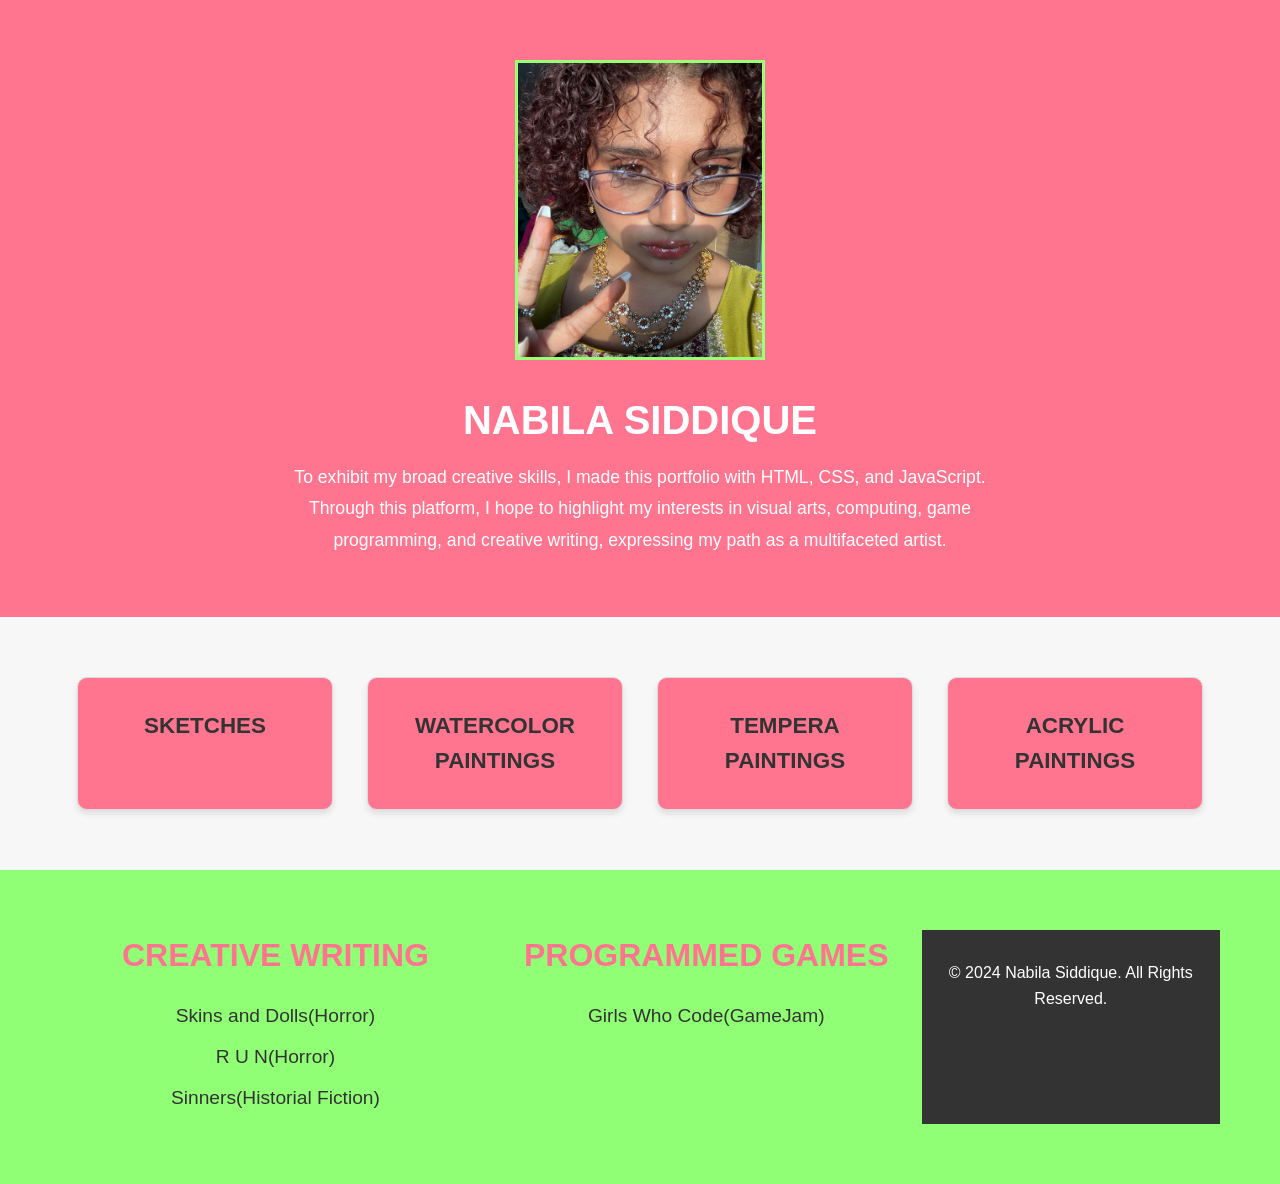
<file: webArt/index.html>
<!DOCTYPE html>
<html lang="en">
<head>
  <meta charset="UTF-8">
  <meta name="viewport" content="width=device-width, initial-scale=1.0">
  <title>My Art Portfolio</title>
  <link rel="stylesheet" href="styles.css">
</head>
<body>
  <!-- Header Section -->
  <header>
    <div class="profile-section">
      <img id="profile-image" src="IMG_8702 (1).jpg" alt="Profile Image">
      <h1>Nabila Siddique</h1>
      <p id="about-me">To exhibit my broad creative skills, I made this portfolio with HTML, CSS, and JavaScript. Through this platform, I hope to highlight my interests in visual arts, computing, game programming, and creative writing, expressing my path as a multifaceted artist.</p>
    </div>
  </header>

  <!-- Home Page Buttons for Categories -->
  <main class="home-categories">
  
    <div class="category" onclick="window.location.href='sketches.html'">
      <h2>Sketches</h2>
    </div>
    <div class="category" onclick="window.location.href='watercolor-paintings.html'">
      <h2>Watercolor Paintings</h2>
    </div>
    <div class="category" onclick="window.location.href='tempura-paintings.html'">
      <h2>Tempera Paintings</h2>
    </div>
  
  
    <div class="category" onclick="window.location.href='acrylic-paintings.html'">
      <h2>Acrylic Paintings</h2>
    </div>
  </main>
    

  <!-- Additional Sections for Creative Writing and Programmed Games -->
  <section class="additional-sections">
    <div class="section creative-writing">
      <h2>Creative Writing</h2>
      <ul>
        <li><a href="shortstories/Dolls.pdf" target="_blank">Skins and Dolls(Horror)</a></li>
        <li><a href="shortstories/run.pdf" target="_blank">R U N(Horror)</a></li>
        <li><a href="shortstories/Sinners.pdf" target="_blank">Sinners(Historial Fiction)</a></li>
      </ul>
    </div>

    <div class="section programmed-games">
      <h2>Programmed Games</h2>
      <ul>
        <li><a href="https://replit.com/@mistnyIIFUV/GAMEJAM-NABILA-Sfixed" target="_blank">Girls Who Code(GameJam)</a></li>

      </ul>
    </div>
    <footer>
      <p>&copy; 2024 Nabila Siddique. All Rights Reserved.</p>
    </footer>
    
  </section>

  <script src="script.js"></script>
</body>
</html>
</file>
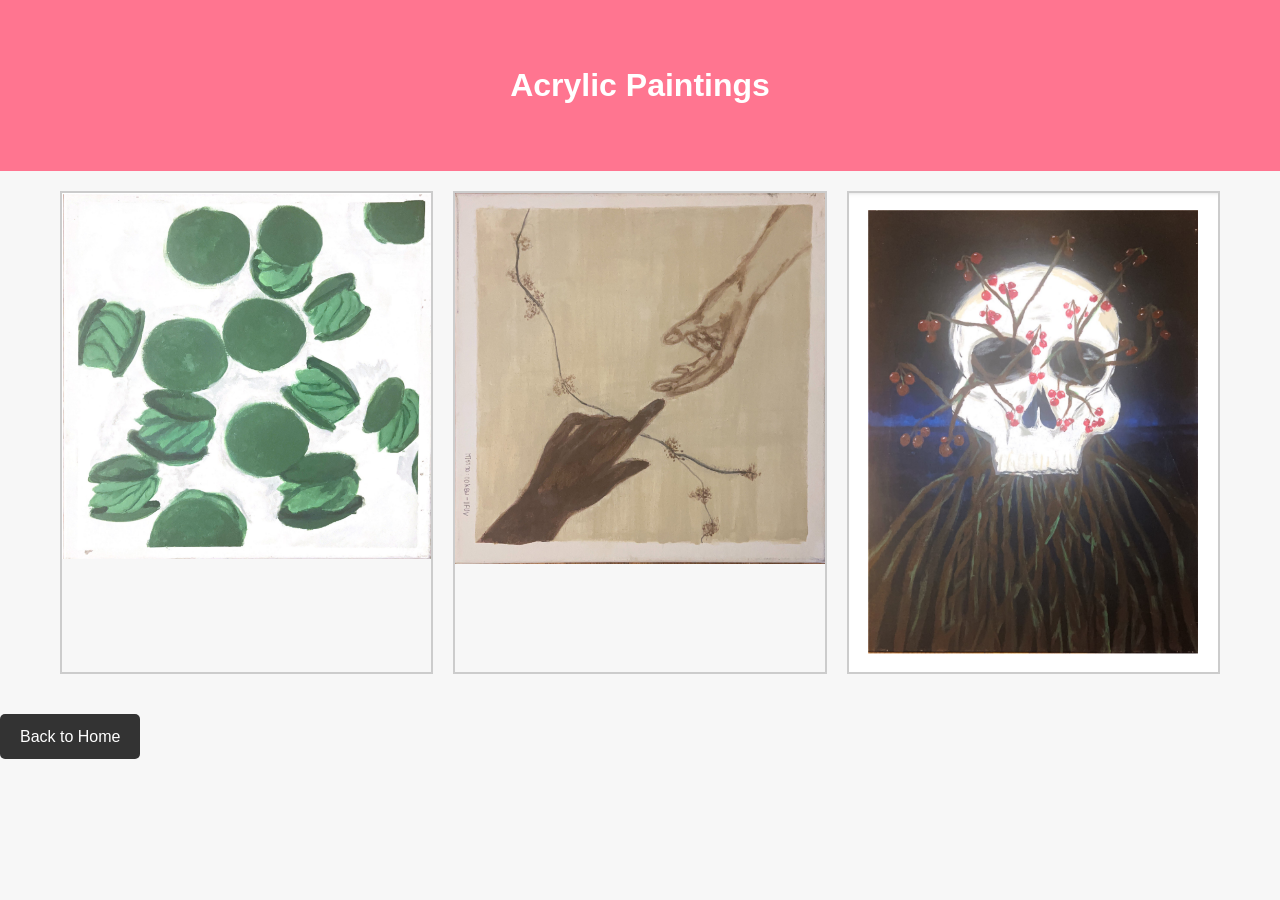
<file: webArt/acrylic-paintings.html>
<!DOCTYPE html>
<html lang="en">
<head>
  <meta charset="UTF-8">
  <meta name="viewport" content="width=device-width, initial-scale=1.0">
  <title>Acrylic Paintings</title>
  <link rel="stylesheet" href="styles.css">
</head>
<body>
  <header>
    <h1>Acrylic Paintings</h1>
  </header>

  <main class="gallery">
    <div class="image-box">
      <img src="acrylics/Screenshot 2024-09-27 015101.png" alt="Macaroons">
    </div>
    <div class="image-box">
      <img src="acrylics/Screenshot 2024-09-27 015109.png" alt="Hands Aligned">
    </div>
    <div class="image-box">
        <img src="acrylics/Screenshot 2024-09-27 020118.png" alt="Acrylic Painting 2">
      </div>
    <!-- Add more image boxes as needed -->
  </main>

  <a href="index.html" class="back-button">Back to Home</a>

  <script src="script.js"></script>
</body>
</html>
</file>
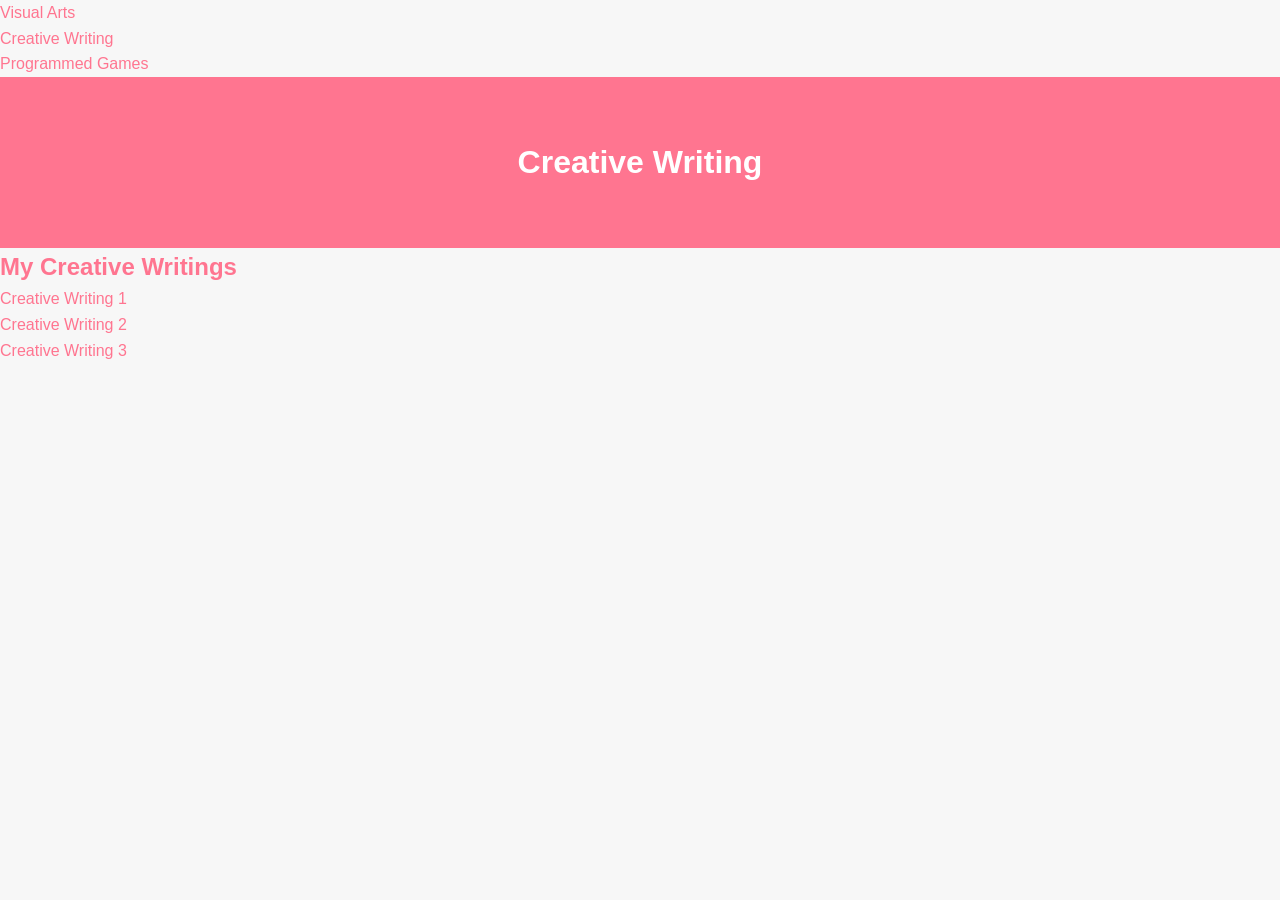
<file: webArt/creative-writing.html>
<!DOCTYPE html>
<html lang="en">
<head>
  <meta charset="UTF-8">
  <meta name="viewport" content="width=device-width, initial-scale=1.0">
  <title>Creative Writing</title>
  <link rel="stylesheet" href="styles.css">
</head>
<body>

  <!-- Navigation Bar -->
  <nav class="navbar">
    <ul>
      <li><a href="visual-arts.html">Visual Arts</a></li>
      <li><a href="creative-writing.html">Creative Writing</a></li>
      <li><a href="programmed-games.html">Programmed Games</a></li>
    </ul>
  </nav>

  <!-- Creative Writing Section -->
  <header>
    <h1>Creative Writing</h1>
  </header>

  <section class="creative-writing-section">
    <h2>My Creative Writings</h2>
    <ul>
      <li><a href="creative-writing1.pdf" target="_blank">Creative Writing 1</a></li>
      <li><a href="creative-writing2.pdf" target="_blank">Creative Writing 2</a></li>
      <li><a href="creative-writing3.pdf" target="_blank">Creative Writing 3</a></li>
    </ul>
  </section>

  <script src="script.js"></script>
</body>
</html>
</file>
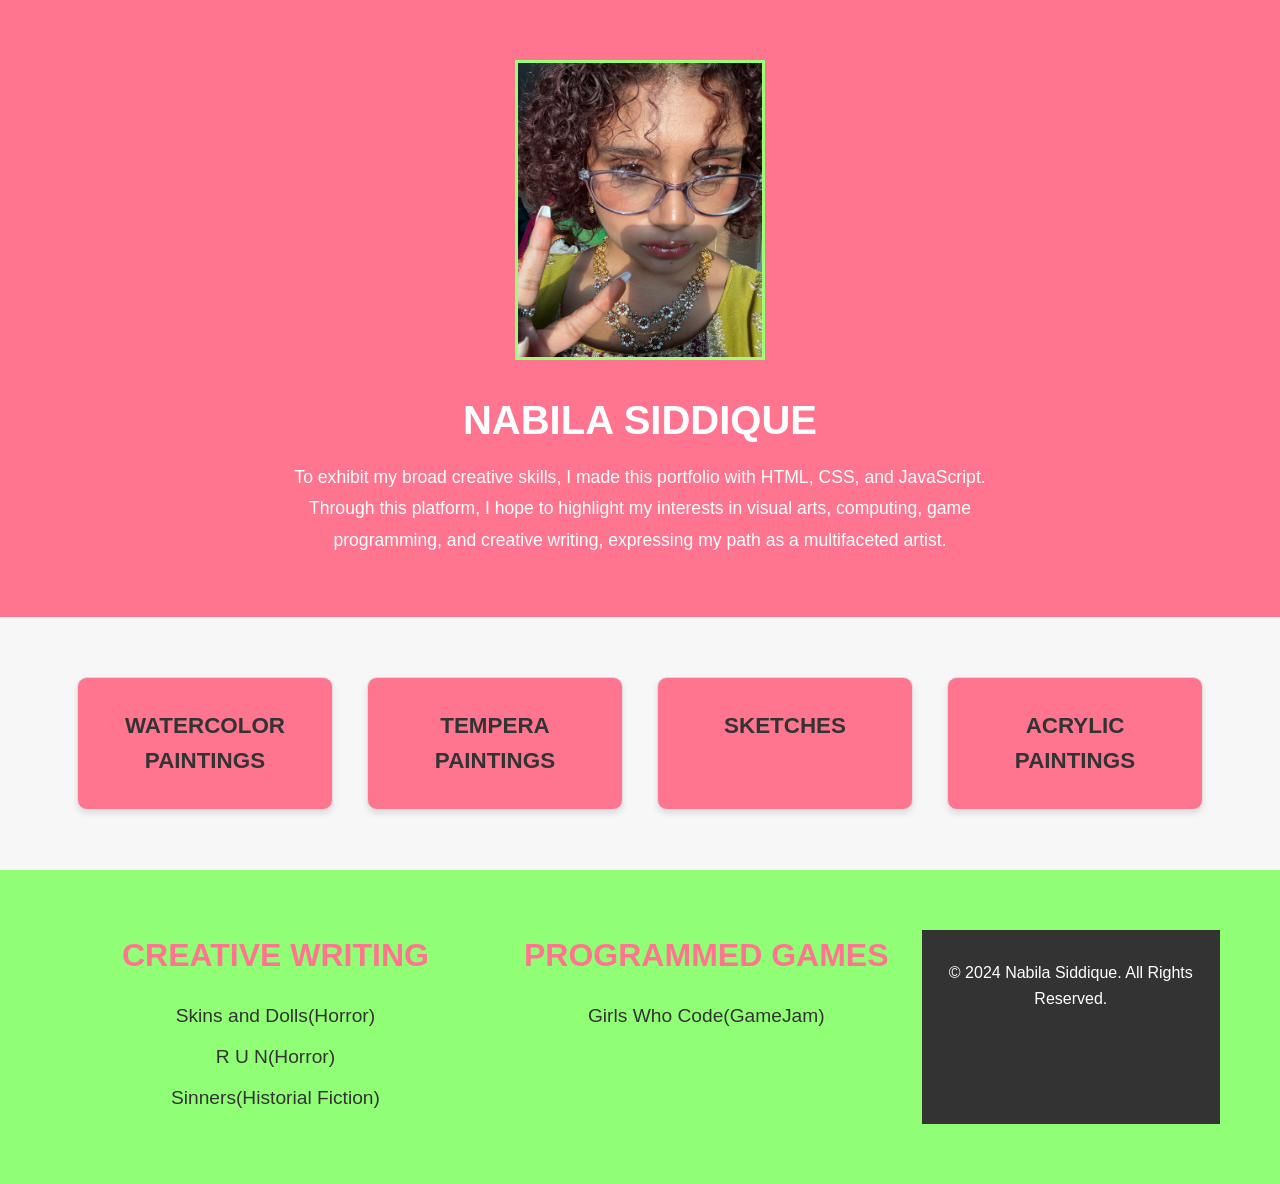
<file: webArt/nabilaSiddiquePortfolio.html>
<!DOCTYPE html>
<html lang="en">
<head>
  <meta charset="UTF-8">
  <meta name="viewport" content="width=device-width, initial-scale=1.0">
  <title>My Art Portfolio</title>
  <link rel="stylesheet" href="styles.css">
</head>
<body>
  <!-- Header Section -->
  <header>
    <div class="profile-section">
      <img id="profile-image" src="IMG_8702 (1).jpg" alt="Profile Image">
      <h1>Nabila Siddique</h1>
      <p id="about-me">To exhibit my broad creative skills, I made this portfolio with HTML, CSS, and JavaScript. Through this platform, I hope to highlight my interests in visual arts, computing, game programming, and creative writing, expressing my path as a multifaceted artist.</p>
    </div>
  </header>

  <!-- Home Page Buttons for Categories -->
  <main class="home-categories">
  <div class="category" onclick="window.location.href='watercolor-paintings.html'">
      <h2>Watercolor Paintings</h2>
    </div>
  <div class="category" onclick="window.location.href='tempura-paintings.html'">
      <h2>Tempera Paintings</h2>
    </div>
  <div class="category" onclick="window.location.href='sketches.html'">
      <h2>Sketches</h2>
    </div>
  
    <div class="category" onclick="window.location.href='acrylic-paintings.html'">
      <h2>Acrylic Paintings</h2>
    </div>
  </main>
    

  <!-- Additional Sections for Creative Writing and Programmed Games -->
  <section class="additional-sections">
    <div class="section creative-writing">
      <h2>Creative Writing</h2>
      <ul>
        <li><a href="shortstories/Dolls.pdf" target="_blank">Skins and Dolls(Horror)</a></li>
        <li><a href="shortstories/run.pdf" target="_blank">R U N(Horror)</a></li>
        <li><a href="shortstories/Sinners.pdf" target="_blank">Sinners(Historial Fiction)</a></li>
      </ul>
    </div>

    <div class="section programmed-games">
      <h2>Programmed Games</h2>
      <ul>
        <li><a href="https://replit.com/@mistnyIIFUV/GAMEJAM-NABILA-Sfixed" target="_blank">Girls Who Code(GameJam)</a></li>

      </ul>
    </div>
    <footer>
      <p>&copy; 2024 Nabila Siddique. All Rights Reserved.</p>
    </footer>
    
  </section>

  <script src="script.js"></script>
</body>
</html>
</file>
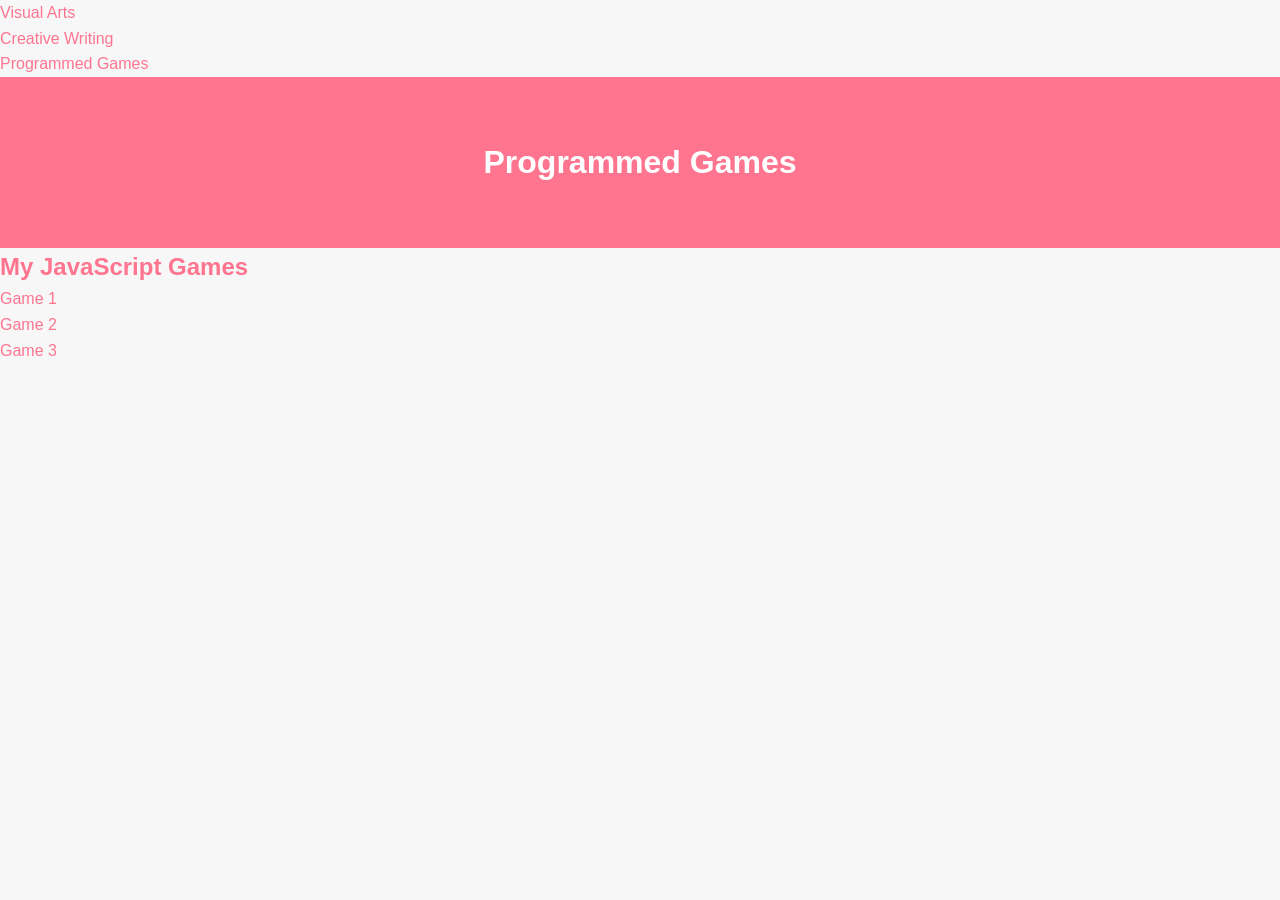
<file: webArt/programmed-games.html>
<!DOCTYPE html>
<html lang="en">
<head>
  <meta charset="UTF-8">
  <meta name="viewport" content="width=device-width, initial-scale=1.0">
  <title>Programmed Games</title>
  <link rel="stylesheet" href="styles.css">
</head>
<body>

  <!-- Navigation Bar -->
  <nav class="navbar">
    <ul>
      <li><a href="visual-arts.html">Visual Arts</a></li>
      <li><a href="creative-writing.html">Creative Writing</a></li>
      <li><a href="programmed-games.html">Programmed Games</a></li>
    </ul>
  </nav>

  <!-- Programmed Games Section -->
  <header>
    <h1>Programmed Games</h1>
  </header>

  <section class="programmed-games-section">
    <h2>My JavaScript Games</h2>
    <ul>
      <li><a href="game1.html" target="_blank">Game 1</a></li>
      <li><a href="game2.html" target="_blank">Game 2</a></li>
      <li><a href="game3.html" target="_blank">Game 3</a></li>
    </ul>
  </section>

  <script src="script.js"></script>
</body>
</html>
</file>
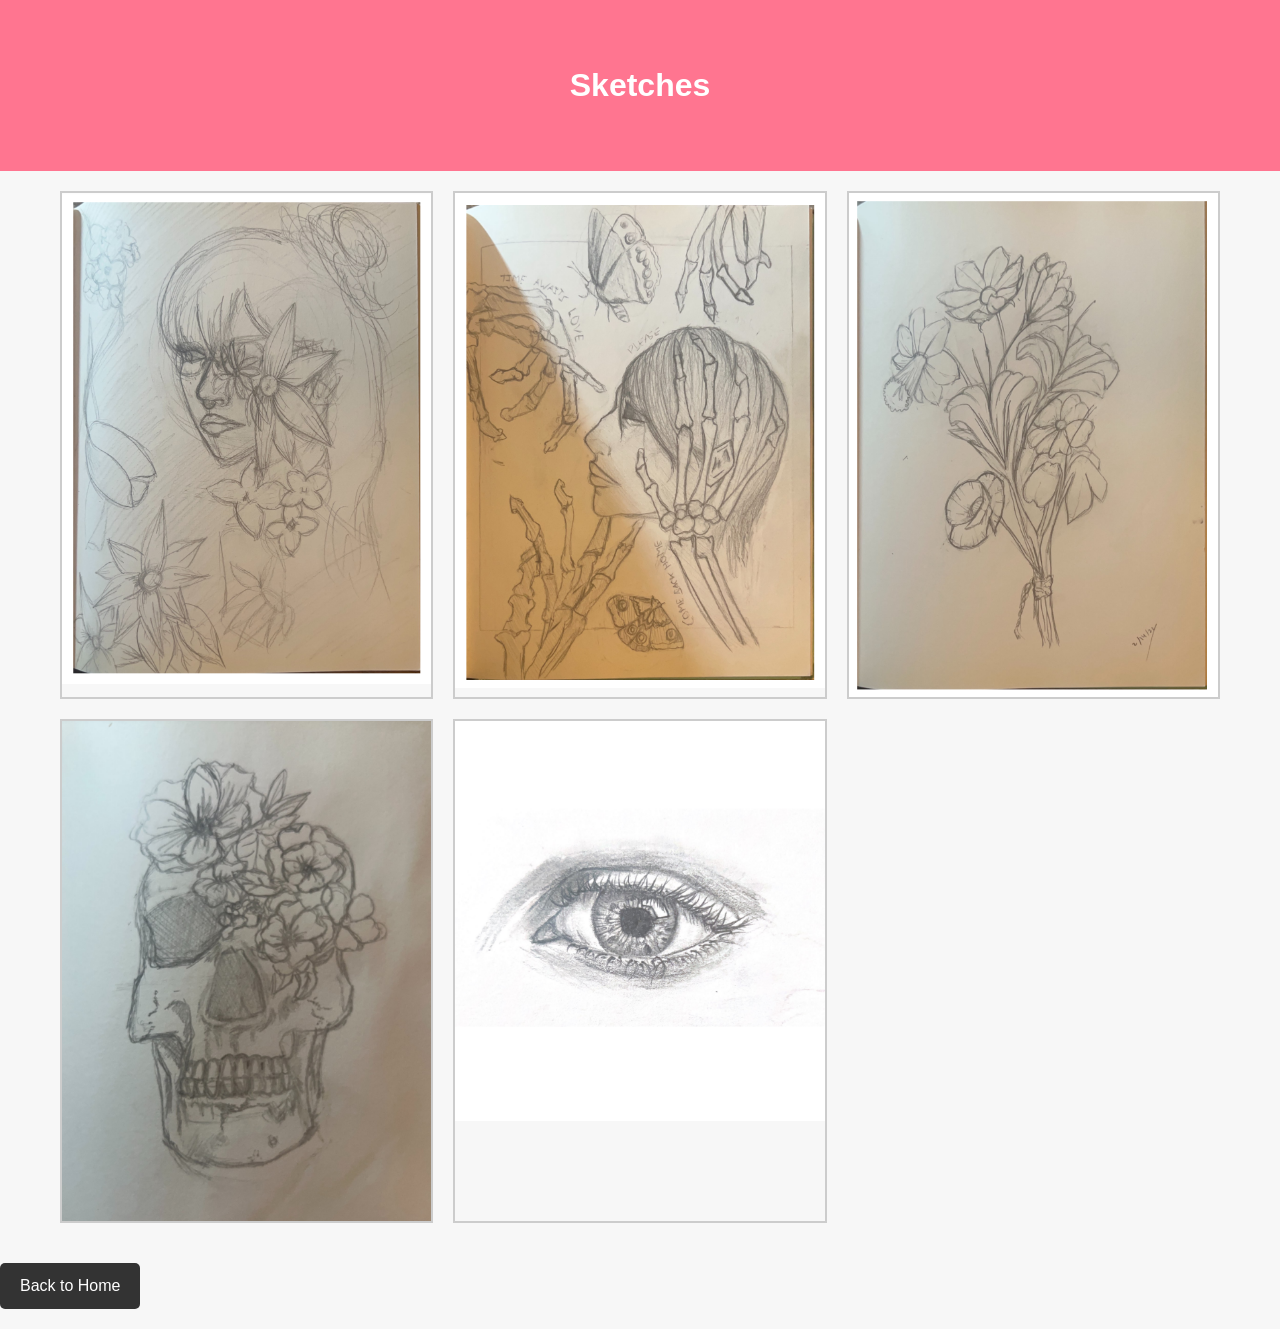
<file: webArt/sketches.html>
<!DOCTYPE html>
<html lang="en">
<head>
  <meta charset="UTF-8">
  <meta name="viewport" content="width=device-width, initial-scale=1.0">
  <title>Acrylic Paintings</title>
  <link rel="stylesheet" href="styles.css">
</head>
<body>
  <header>
    <h1>Sketches</h1>
  </header>

  <main class="gallery">
    <div class="image-box">
      <img src="sketches/Screenshot 2024-09-27 020655.png" alt="Macaroons">
    </div>
    <div class="image-box">
      <img src="sketches/Screenshot 2024-09-27 020702.png" alt="Hands Aligned">
    </div>
    <div class="image-box">
        <img src="sketches/Screenshot 2024-09-27 020709.png" alt="Acrylic Painting 2">
      </div>
      <div class="image-box">
        <img src="sketches/Screenshot 2024-09-27 020719.png" alt="Hands Aligned">
      </div>
      <div class="image-box">
          <img src="sketches/Screenshot 2024-09-27 020725.png" alt="Acrylic Painting 2">
        </div>
  </main>

  <a href="index.html" class="back-button">Back to Home</a>

  <script src="script.js"></script>
</body>
</html>
</file>
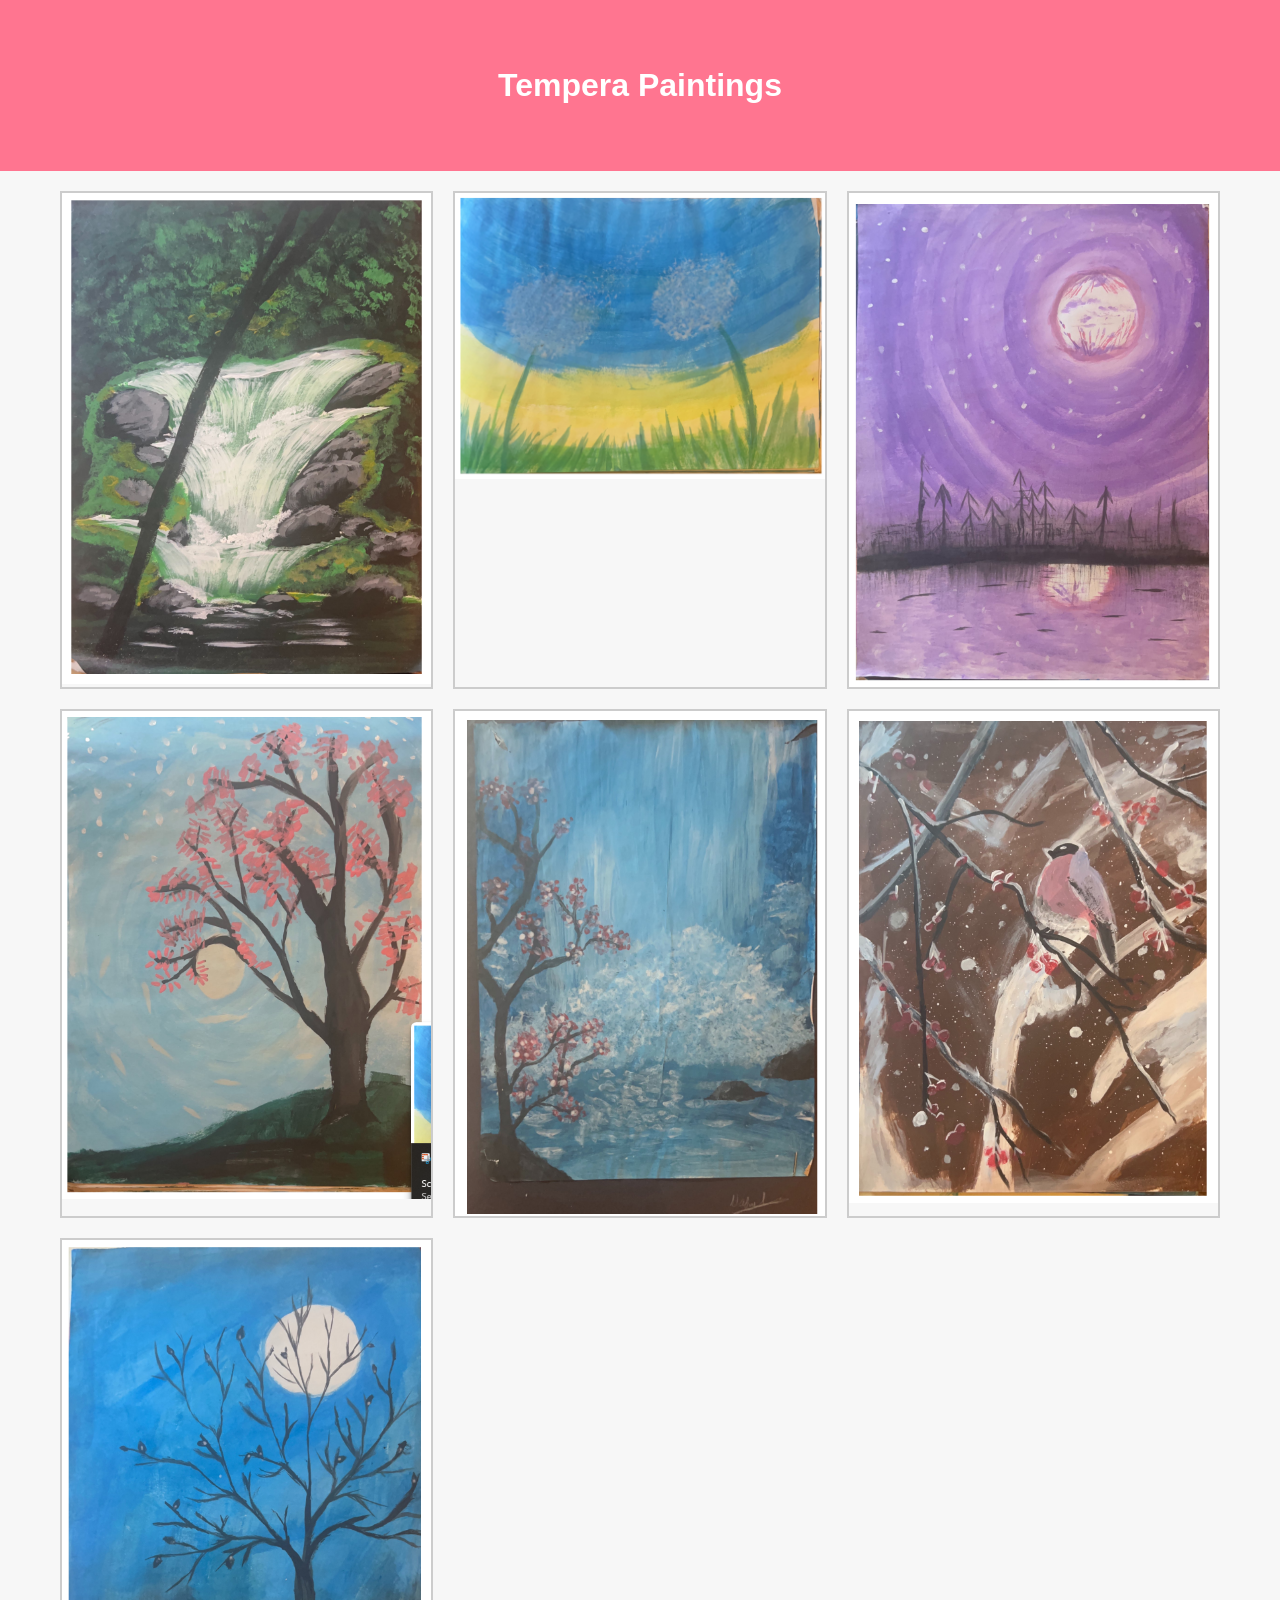
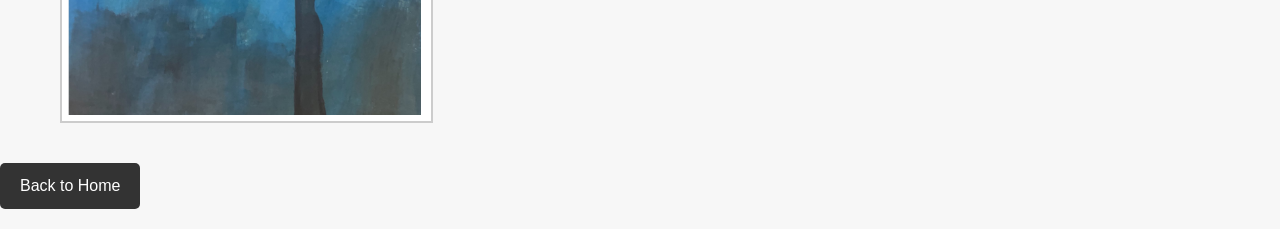
<file: webArt/tempura-paintings.html>
<!DOCTYPE html>
<html lang="en">
<head>
  <meta charset="UTF-8">
  <meta name="viewport" content="width=device-width, initial-scale=1.0">
  <title>Acrylic Paintings</title>
  <link rel="stylesheet" href="styles.css">
</head>
<body>
  <header>
    <h1>Tempera Paintings</h1>
  </header>

  <main class="gallery">
    <div class="image-box">
        <img src="tempera/Screenshot 2024-09-27 020515.png" alt="Acrylic Painting 1">
      </div>
    <div class="image-box">
      <img src="tempera/Screenshot 2024-09-27 020434.png" alt="Acrylic Painting 1">
    </div>
    <div class="image-box">
      <img src="tempera/Screenshot 2024-09-27 020508.png" alt="Acrylic Painting 2">
    </div>
    <div class="image-box">
      <img src="tempera/Screenshot 2024-09-27 020447.png" alt="Acrylic Painting 2">
    </div>

    <div class="image-box">
        <img src="tempera/Screenshot 2024-09-27 020456.png" alt="Acrylic Painting 1">
      </div>
      
      
      <div class="image-box">
        <img src="tempera/Screenshot 2024-09-27 020523.png" alt="Acrylic Painting 2">
      </div>
      <div class="image-box">
          <img src="tempera/Screenshot 2024-09-27 020532.png" alt="Acrylic Painting 1">
        </div>
  </main>

  <a href="index.html" class="back-button">Back to Home</a>

  <script src="script.js"></script>
</body>
</html>
</file>
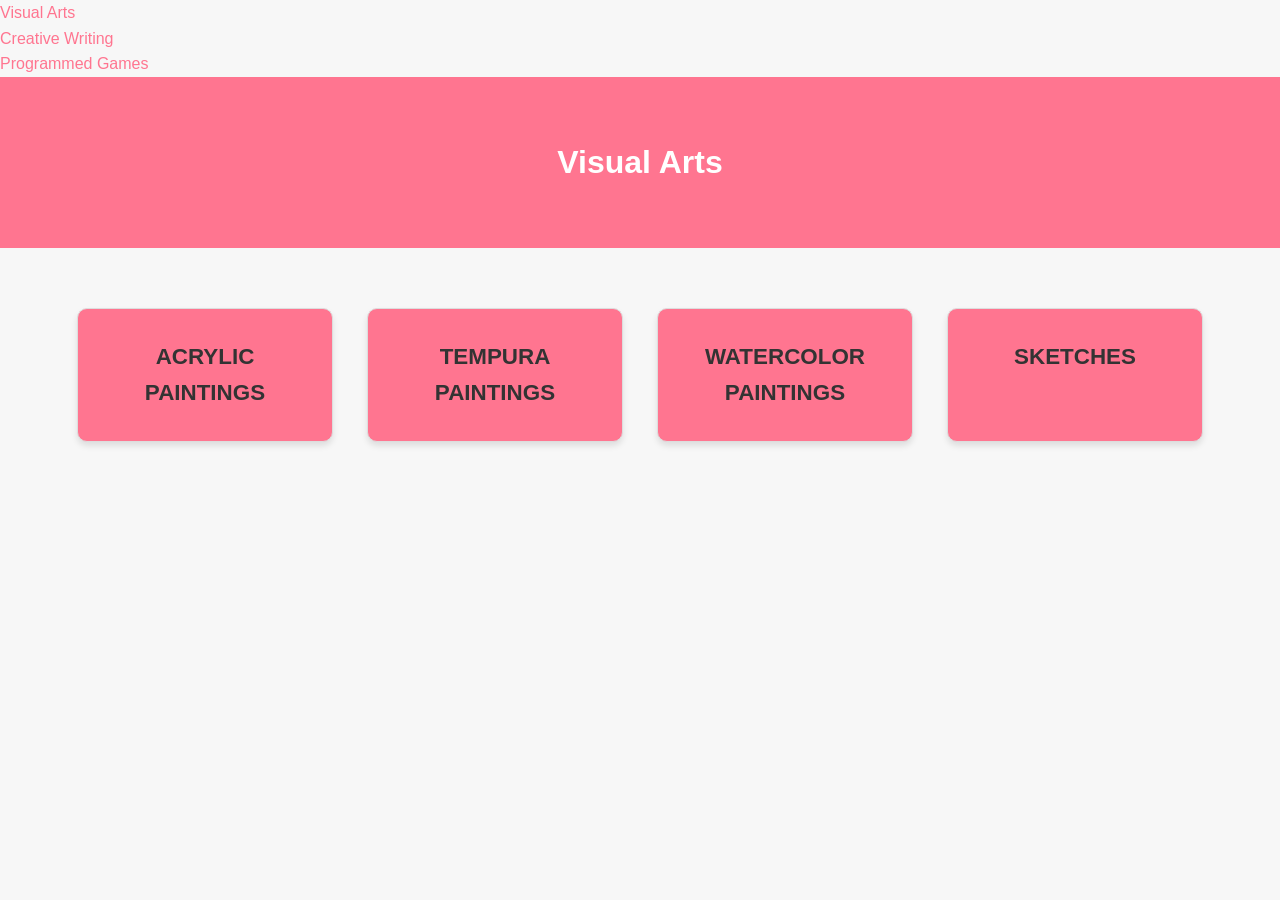
<file: webArt/visual-arts.html>
<!DOCTYPE html>
<html lang="en">
<head>
  <meta charset="UTF-8">
  <meta name="viewport" content="width=device-width, initial-scale=1.0">
  <title>Visual Arts</title>
  <link rel="stylesheet" href="styles.css">
</head>
<body>

  <!-- Navigation Bar -->
  <nav class="navbar">
    <ul>
      <li><a href="visual-arts.html">Visual Arts</a></li>
      <li><a href="creative-writing.html">Creative Writing</a></li>
      <li><a href="programmed-games.html">Programmed Games</a></li>
    </ul>
  </nav>

  <!-- Visual Arts Section -->
  <header>
    <h1>Visual Arts</h1>
  </header>

  <main class="home-categories">
    <div class="category" onclick="window.location.href='acrylic-paintings.html'">
      <h2>Acrylic Paintings</h2>
    </div>
    <div class="category" onclick="window.location.href='tempura-paintings.html'">
      <h2>Tempura Paintings</h2>
    </div>
    <div class="category" onclick="window.location.href='watercolor-paintings.html'">
      <h2>Watercolor Paintings</h2>
    </div>
    <div class="category" onclick="window.location.href='sketches.html'">
      <h2>Sketches</h2>
    </div>
  </main>

  <script src="script.js"></script>
</body>
</html>
</file>
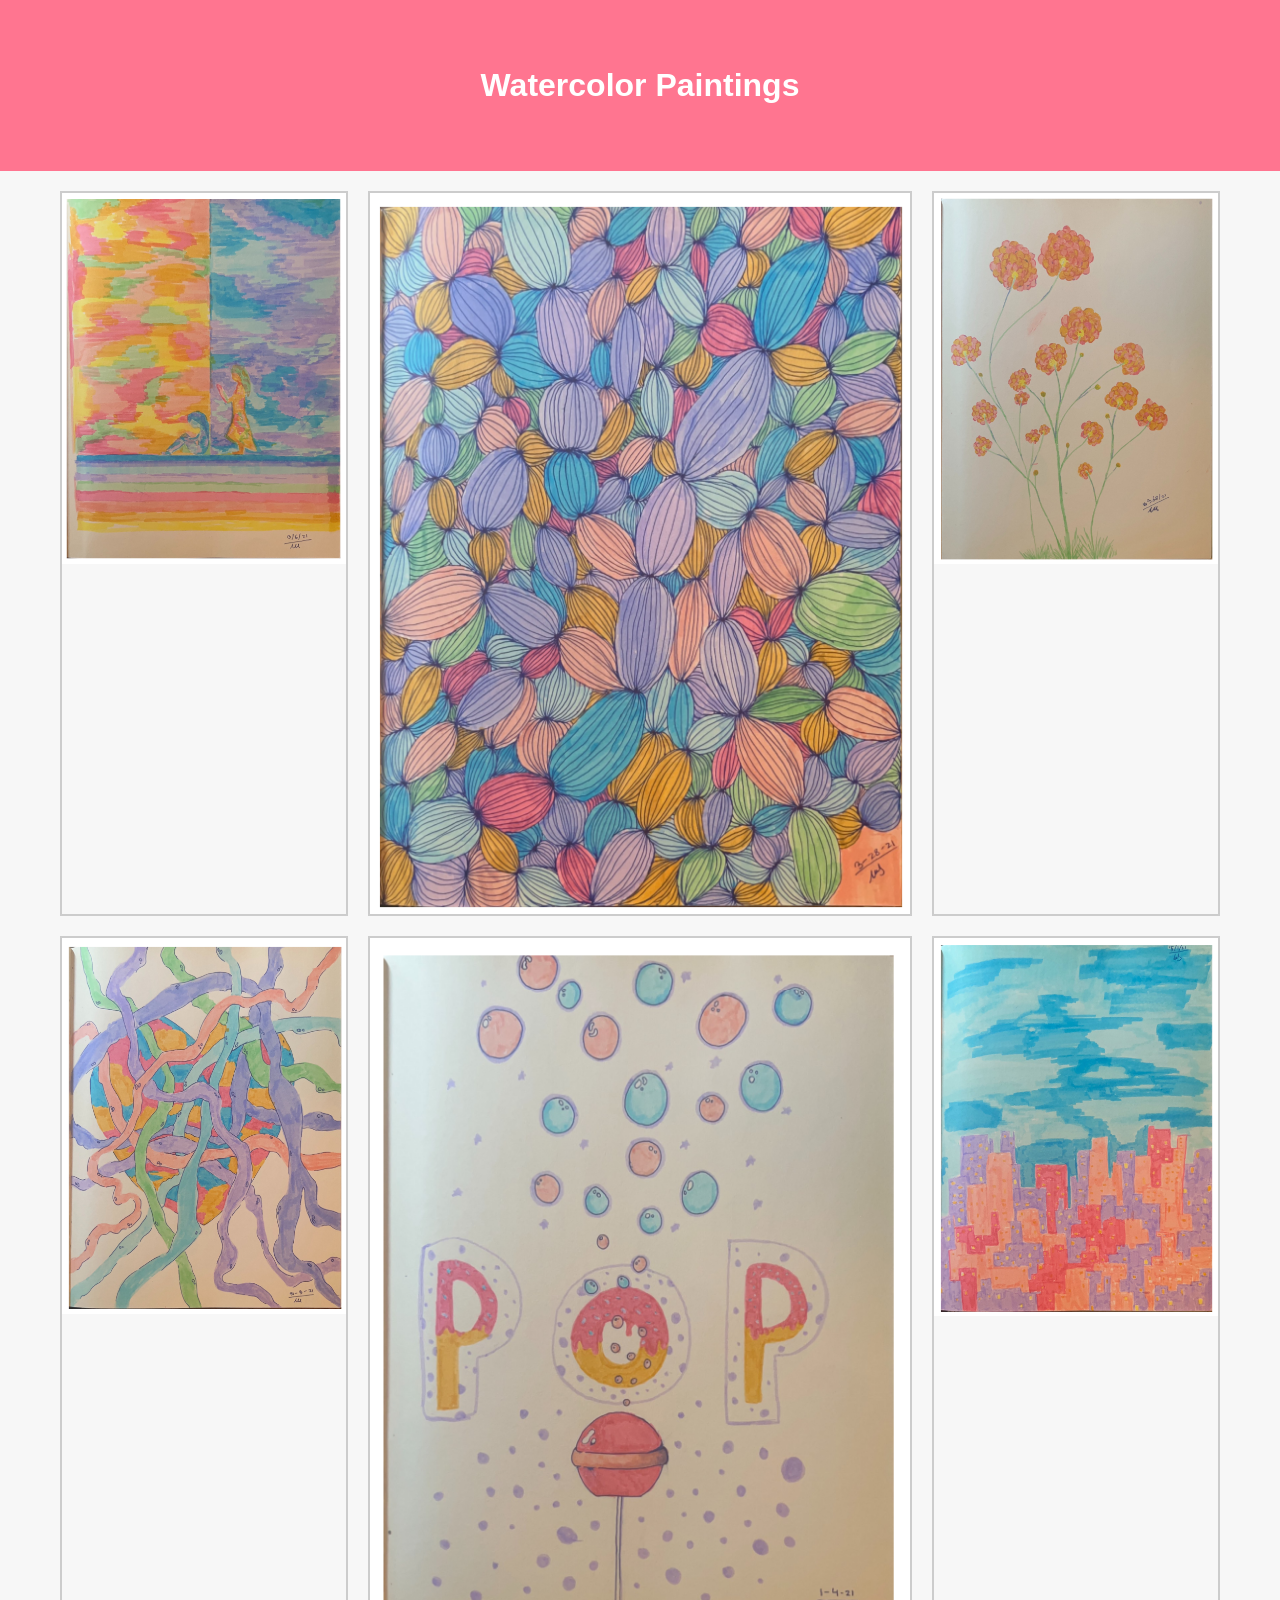
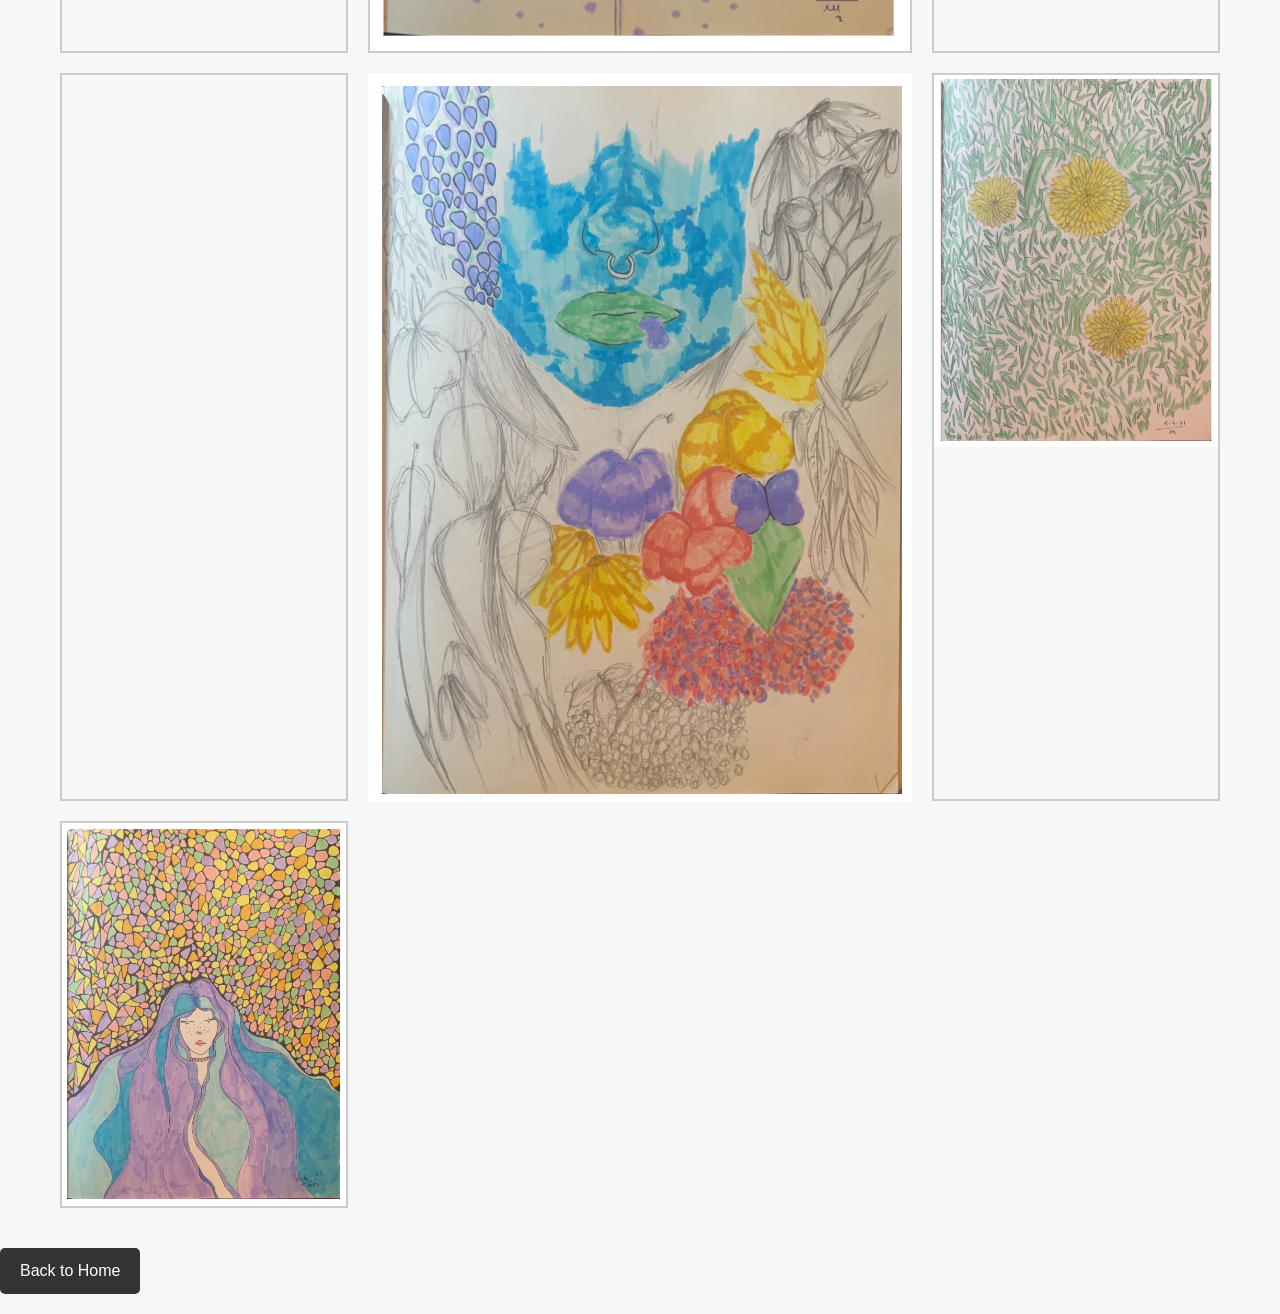
<file: webArt/watercolor-paintings.html>
<!DOCTYPE html>
<html lang="en">
<head>
  <meta charset="UTF-8">
  <meta name="viewport" content="width=device-width, initial-scale=1.0">
  <title>Acrylic Paintings</title>
  <link rel="stylesheet" href="styles.css">
</head>
<body>
  <header>
    <h1>Watercolor Paintings</h1>
  </header>

  <main class="gallery">
    
    <div class="image-box">
      <img src="watercolor/Screenshot 2024-09-27 020539.png" alt="Acrylic Painting 1">
    </div>
    <div class="image-box">
        <img src="watercolor/Screenshot 2024-09-27 020558.png" alt="Acrylic Painting 2">
      </div>
    <div class="image-box">
        <img src="watercolor/Screenshot 2024-09-27 020552.png" alt="Acrylic Painting 1">
    </div>
    
      

      <div class="image-box">
        <img src="watercolor/Screenshot 2024-09-27 020605.png" alt="Acrylic Painting 1">
      </div>

      <div class="image-box">
        <img src="watercolor/Screenshot 2024-09-27 020619.png" alt="Acrylic Painting 2">
      </div>
      
      <div class="image-box">
        <img src="watercolor/Screenshot 2024-09-27 020625.png" alt="Acrylic Painting 1">
      </div>

      <div class="image-box"></div>
        <img src="watercolor/Screenshot 2024-09-27 020649.png" alt="Acrylic Painting 2">
      </div>
      <div class="image-box">
        <img src="watercolor/Screenshot 2024-09-27 020633.png" alt="Acrylic Painting 2">
      </div>
      <div class="image-box">
        <img src="watercolor/Screenshot 2024-09-27 020641.png" alt="Acrylic Painting 1">
      </div> 
      
  </main>

  <a href="index.html" class="back-button">Back to Home</a>

  <script src="script.js"></script>
</body>
</html>
</file>
<file: webArt/styles.css>
/* General Styles */
* {
  margin: 0;
  padding: 0;
  box-sizing: border-box;
  font-family: 'Poppins', sans-serif;
}

body {
  background-color: #f7f7f7;
  color: #ff7590;
  line-height: 1.6;
}

a {
  text-decoration: none;
  color: inherit;
}

header {
  text-align: center;
  padding: 60px 0;
  background-color: #ff7590;
  color: white;
}

.profile-section img {
  width: 250px;
  height: 300px;
  
  border: 3px solid #99ff75;
  margin-bottom: 20px;
}

.profile-section h1 {
  font-size: 2.5em;
  margin-bottom: 10px;
  text-transform: uppercase;
}

.profile-section p {
  font-size: 1.1em;
  max-width: 700px;
  margin: 0 auto;
  line-height: 1.8;
}

main.home-categories {
  display: flex;
  justify-content: space-around;
  padding: 60px;
}

.category {
  background-color: #ff7590;
  border: 1px solid #ddd;
  padding: 30px;
  width: 22%;
  text-align: center;
  transition: all 0.3s ease;
  cursor: pointer;
  box-shadow: 0px 4px 6px rgba(0, 0, 0, 0.1);
  border-radius: 10px;
}

.category:hover {
  box-shadow: 0px 8px 16px rgba(0, 0, 0, 0.2);
  transform: translateY(-5px);
}

.category h2 {
  font-size: 1.4em;
  text-transform: uppercase;
  color: #333;
}

/* Additional Sections */
.additional-sections {
  display: flex;
  justify-content: space-around;
  padding: 60px;
  background-color: #90ff75;
}

.section {
  width: 40%;
  text-align: center;
}

.section h2 {
  font-size: 2em;
  margin-bottom: 20px;
  text-transform: uppercase;
}

.section ul {
  list-style-type: none;
}

.section ul li {
  margin-bottom: 10px;
}

.section ul li a {
  text-decoration: none;
  color: #333;
  font-size: 1.2em;
  transition: color 0.3s ease;
}

.section ul li a:hover {
  color: #007BFF;
}

/* Footer (optional) */
footer {
  text-align: center;
  padding: 30px 0;
  background-color: #333;
  color: white;
}

footer {
  text-align: center;
  padding: 30px 0;
  background-color: #333;
  color: white;
}

/*Acrylics */
.gallery {
  display: grid;
  grid-template-columns: repeat(3, 1fr);
  gap: 20px; /* space between images */
  padding: 20px;
  max-width: 1200px;
  margin: 0 auto;
}

.image-box {
  overflow: hidden;
  border: 2px solid #ccc;
}

.image-box img {
  width: 100%;
  height: auto;
  display: block;
}

.back-button {
  display: inline-block;
  margin: 20px auto;
  padding: 10px 20px;
  background-color: #333;
  color: white;
  text-decoration: none;
  border-radius: 5px;
  text-align: center;
}
</file>
